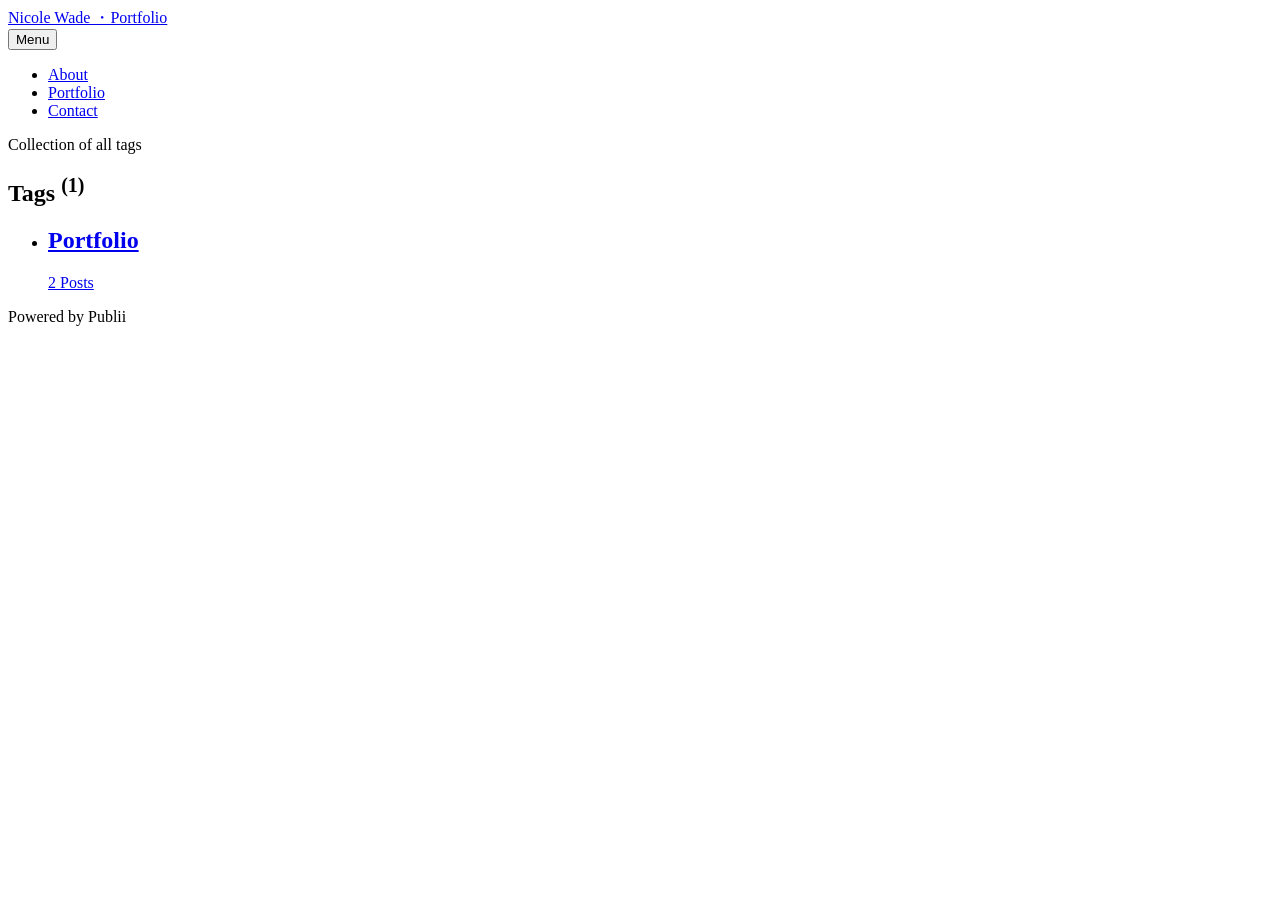
<file: tags/index.html>
<!DOCTYPE html><html lang="en-us"><head><meta charset="utf-8"><meta http-equiv="X-UA-Compatible" content="IE=edge"><meta name="viewport" content="width=device-width,initial-scale=1"><title>All tags - Nicole Wade ・Portfolio</title><meta name="robots" content="noindex, follow"><meta name="generator" content="Publii Open-Source CMS for Static Site"><link rel="alternate" type="application/atom+xml" href="https://www.nicolewadeok.com/feed.xml" title="Nicole Wade ・Portfolio - RSS"><link rel="alternate" type="application/json" href="https://www.nicolewadeok.com/feed.json" title="Nicole Wade ・Portfolio - JSON"><meta property="og:title" content="Nicole Wade ・Portfolio"><meta property="og:site_name" content="Nicole Wade ・Portfolio"><meta property="og:description" content=""><meta property="og:url" content="https://www.nicolewadeok.com/tags/"><meta property="og:type" content="website"><link rel="stylesheet" href="https://www.nicolewadeok.com/assets/css/style.css?v=77dd342177fa76815b6a574229408be8"><script type="application/ld+json">{"@context":"http://schema.org","@type":"Organization","name":"Nicole Wade ・Portfolio","url":"https://www.nicolewadeok.com/"}</script><noscript><style>img[loading] {
                    opacity: 1;
                }</style></noscript></head><body class="tags-template"><div class="container"><header class="header" id="js-header"><a href="https://www.nicolewadeok.com/" class="logo">Nicole Wade ・Portfolio</a><nav class="navbar js-navbar"><button class="navbar__toggle js-toggle" aria-label="Menu"><span class="navbar__toggle-box"><span class="navbar__toggle-inner">Menu</span></span></button><ul class="navbar__menu"><li><a href="https://www.nicolewadeok.com/about.html" target="_self">About</a></li><li><a href="https://www.nicolewadeok.com/tags/portfolio/" target="_self">Portfolio</a></li><li><a href="https://www.nicolewadeok.com/contact.html" target="_self">Contact</a></li></ul></nav></header><main class="page page--tags"><section class="hero wrapper"><p>Collection of all tags</p><h1>Tags <sup>(1)</sup></h1></section><ul class="l-col l-col--3"><li class="c-card"><a href="https://www.nicolewadeok.com/tags/portfolio/" class="c-card__link"><div class="c-card__body"><div class="c-card__text"><h2>Portfolio</h2><span>2 Posts</span></div></div></a></li></ul></main><footer class="footer"><div class="footer__copyright">Powered by Publii</div></footer></div><script defer="defer" src="https://www.nicolewadeok.com/assets/js/scripts.min.js?v=1762f7ab131e33a4eb8fb224822de245"></script><script>window.publiiThemeMenuConfig={mobileMenuMode:'sidebar',animationSpeed:300,submenuWidth: 'auto',doubleClickTime:500,mobileMenuExpandableSubmenus:true,relatedContainerForOverlayMenuSelector:'.navbar'};</script><script defer="defer" src="https://www.nicolewadeok.com/assets/js/isotope.pkgd.min.js?v=2afcff647ed260006faa71c8e779e8d4"></script><script>window.addEventListener("DOMContentLoaded",function(){var j=new Isotope(".l-col",{itemSelector:".c-card",percentPosition:true,layoutMode:"masonry",transitionDuration:"0.6s",masonry:{columnWidth:".c-card"}});var g=document.querySelector(".filter__button-group");if(g){g.addEventListener("click",function(i){if(!matchesSelector(i.target,"button")){return}var k=i.target.getAttribute("data-filter");j.arrange({filter:k})});var b=document.querySelectorAll(".filter__button-group");for(var c=0,e=b.length;c<e;c++){var d=b[c];h(d)}function h(i){i.addEventListener("click",function(k){if(!matchesSelector(k.target,"button")){return}var m=i.querySelector(".is-active");if(m){m.classList.remove("is-active");m.setAttribute("aria-pressed","false")}k.target.classList.add("is-active");k.target.setAttribute("aria-pressed","true")})}}var a=document.querySelector(".l-col");var f=document.querySelectorAll(".c-card");a.classList.add("is-visible");j.revealItemElements(f)});</script><script>/*<![CDATA[*/var images=document.querySelectorAll("img[loading]");for(var i=0;i<images.length;i++){if(images[i].complete){images[i].classList.add("is-loaded")}else{images[i].addEventListener("load",function(){this.classList.add("is-loaded")},false)}};/*]]>*/</script></body></html>
</file>
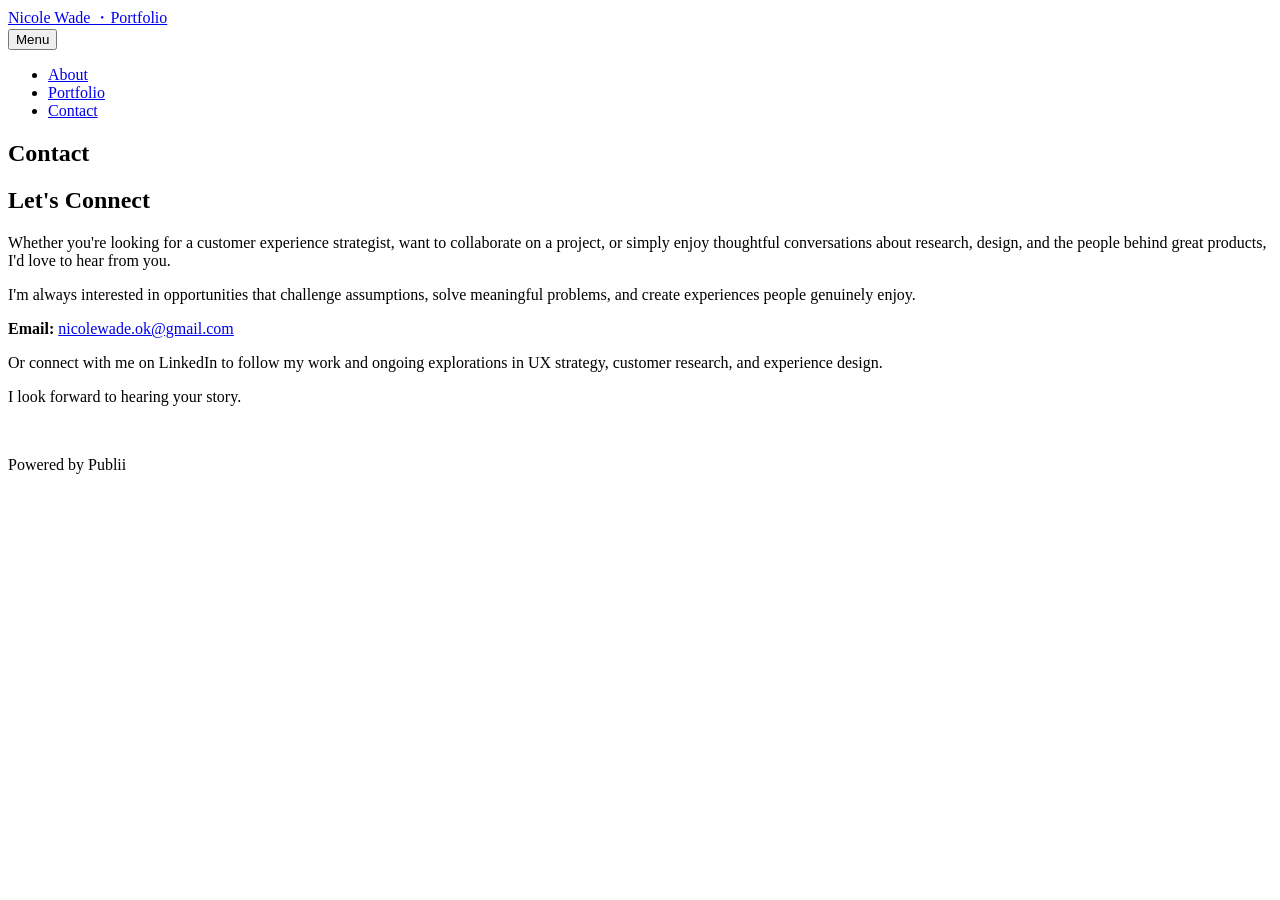
<file: contact.html>
<!DOCTYPE html><html lang="en-us"><head><meta charset="utf-8"><meta http-equiv="X-UA-Compatible" content="IE=edge"><meta name="viewport" content="width=device-width,initial-scale=1"><title>Contact - Nicole Wade ・Portfolio</title><meta name="description" content="Let's Connect Whether you're looking for a customer experience strategist, want to&hellip;"><meta name="generator" content="Publii Open-Source CMS for Static Site"><link rel="canonical" href="https://www.nicolewadeok.com/contact.html"><link rel="alternate" type="application/atom+xml" href="https://www.nicolewadeok.com/feed.xml" title="Nicole Wade ・Portfolio - RSS"><link rel="alternate" type="application/json" href="https://www.nicolewadeok.com/feed.json" title="Nicole Wade ・Portfolio - JSON"><meta property="og:title" content="Contact"><meta property="og:site_name" content="Nicole Wade ・Portfolio"><meta property="og:description" content="Let's Connect Whether you're looking for a customer experience strategist, want to&hellip;"><meta property="og:url" content="https://www.nicolewadeok.com/contact.html"><meta property="og:type" content="article"><link rel="stylesheet" href="https://www.nicolewadeok.com/assets/css/style.css?v=77dd342177fa76815b6a574229408be8"><script type="application/ld+json">{"@context":"http://schema.org","@type":"Article","mainEntityOfPage":{"@type":"WebPage","@id":"https://www.nicolewadeok.com/contact.html"},"headline":"Contact","datePublished":"2026-07-06T15:14-07:00","dateModified":"2026-07-06T15:45-07:00","description":"Let's Connect Whether you're looking for a customer experience strategist, want to&hellip;","author":{"@type":"Person","name":"Nicole Wade","url":"https://www.nicolewadeok.com/authors/nicole-wade/"},"publisher":{"@type":"Organization","name":"Nicole Wade"}}</script><noscript><style>img[loading] {
                    opacity: 1;
                }</style></noscript></head><body class="page-template"><div class="container"><header class="header" id="js-header"><a href="https://www.nicolewadeok.com/" class="logo">Nicole Wade ・Portfolio</a><nav class="navbar js-navbar"><button class="navbar__toggle js-toggle" aria-label="Menu"><span class="navbar__toggle-box"><span class="navbar__toggle-inner">Menu</span></span></button><ul class="navbar__menu"><li><a href="https://www.nicolewadeok.com/about.html" target="_self">About</a></li><li><a href="https://www.nicolewadeok.com/tags/portfolio/" target="_self">Portfolio</a></li><li class="active"><a href="https://www.nicolewadeok.com/contact.html" target="_self">Contact</a></li></ul></nav></header><main class="page"><article class="content wrapper"><header class="hero"><h1 class="content__title">Contact</h1></header><div class="content__entry"><h1>Let's Connect</h1><p>Whether you're looking for a customer experience strategist, want to collaborate on a project, or simply enjoy thoughtful conversations about research, design, and the people behind great products, I'd love to hear from you.</p><p>I'm always interested in opportunities that challenge assumptions, solve meaningful problems, and create experiences people genuinely enjoy.</p><p><strong>Email:</strong> <a href="mailto:nicolewade.ok@gmail.com">nicolewade.ok@gmail.com</a></p><p>Or connect with me on LinkedIn to follow my work and ongoing explorations in UX strategy, customer research, and experience design.</p><p>I look forward to hearing your story.</p><p> </p></div></article></main><footer class="footer"><div class="footer__copyright">Powered by Publii</div></footer></div><script defer="defer" src="https://www.nicolewadeok.com/assets/js/scripts.min.js?v=1762f7ab131e33a4eb8fb224822de245"></script><script>window.publiiThemeMenuConfig={mobileMenuMode:'sidebar',animationSpeed:300,submenuWidth: 'auto',doubleClickTime:500,mobileMenuExpandableSubmenus:true,relatedContainerForOverlayMenuSelector:'.navbar'};</script><script>/*<![CDATA[*/var images=document.querySelectorAll("img[loading]");for(var i=0;i<images.length;i++){if(images[i].complete){images[i].classList.add("is-loaded")}else{images[i].addEventListener("load",function(){this.classList.add("is-loaded")},false)}};/*]]>*/</script></body></html>
</file>
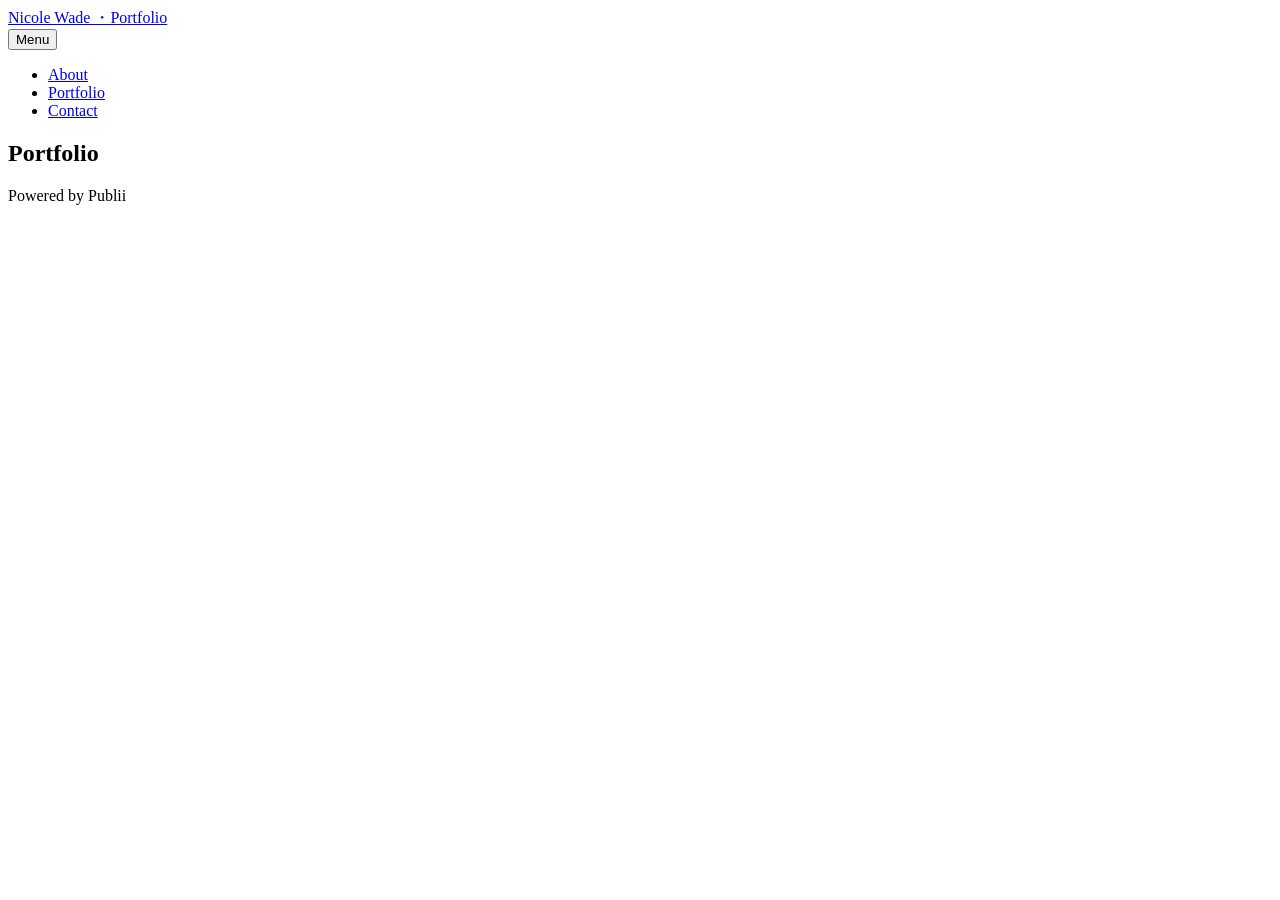
<file: portfolio.html>
<!DOCTYPE html><html lang="en-us"><head><meta charset="utf-8"><meta http-equiv="X-UA-Compatible" content="IE=edge"><meta name="viewport" content="width=device-width,initial-scale=1"><title>Portfolio - Nicole Wade ・Portfolio</title><meta name="generator" content="Publii Open-Source CMS for Static Site"><link rel="canonical" href="https://www.nicolewadeok.com/portfolio.html"><link rel="alternate" type="application/atom+xml" href="https://www.nicolewadeok.com/feed.xml" title="Nicole Wade ・Portfolio - RSS"><link rel="alternate" type="application/json" href="https://www.nicolewadeok.com/feed.json" title="Nicole Wade ・Portfolio - JSON"><meta property="og:title" content="Portfolio"><meta property="og:site_name" content="Nicole Wade ・Portfolio"><meta property="og:description" content=""><meta property="og:url" content="https://www.nicolewadeok.com/portfolio.html"><meta property="og:type" content="article"><link rel="stylesheet" href="https://www.nicolewadeok.com/assets/css/style.css?v=77dd342177fa76815b6a574229408be8"><script type="application/ld+json">{"@context":"http://schema.org","@type":"Article","mainEntityOfPage":{"@type":"WebPage","@id":"https://www.nicolewadeok.com/portfolio.html"},"headline":"Portfolio","datePublished":"2026-07-06T15:14-07:00","dateModified":"2026-07-06T15:14-07:00","description":"","author":{"@type":"Person","name":"Nicole Wade","url":"https://www.nicolewadeok.com/authors/nicole-wade/"},"publisher":{"@type":"Organization","name":"Nicole Wade"}}</script><noscript><style>img[loading] {
                    opacity: 1;
                }</style></noscript></head><body class="page-template"><div class="container"><header class="header" id="js-header"><a href="https://www.nicolewadeok.com/" class="logo">Nicole Wade ・Portfolio</a><nav class="navbar js-navbar"><button class="navbar__toggle js-toggle" aria-label="Menu"><span class="navbar__toggle-box"><span class="navbar__toggle-inner">Menu</span></span></button><ul class="navbar__menu"><li><a href="https://www.nicolewadeok.com/about.html" target="_self">About</a></li><li><a href="https://www.nicolewadeok.com/tags/portfolio/" target="_self">Portfolio</a></li><li><a href="https://www.nicolewadeok.com/contact.html" target="_self">Contact</a></li></ul></nav></header><main class="page"><article class="content wrapper"><header class="hero"><h1 class="content__title">Portfolio</h1></header><div class="content__entry"></div></article></main><footer class="footer"><div class="footer__copyright">Powered by Publii</div></footer></div><script defer="defer" src="https://www.nicolewadeok.com/assets/js/scripts.min.js?v=1762f7ab131e33a4eb8fb224822de245"></script><script>window.publiiThemeMenuConfig={mobileMenuMode:'sidebar',animationSpeed:300,submenuWidth: 'auto',doubleClickTime:500,mobileMenuExpandableSubmenus:true,relatedContainerForOverlayMenuSelector:'.navbar'};</script><script>/*<![CDATA[*/var images=document.querySelectorAll("img[loading]");for(var i=0;i<images.length;i++){if(images[i].complete){images[i].classList.add("is-loaded")}else{images[i].addEventListener("load",function(){this.classList.add("is-loaded")},false)}};/*]]>*/</script></body></html>
</file>
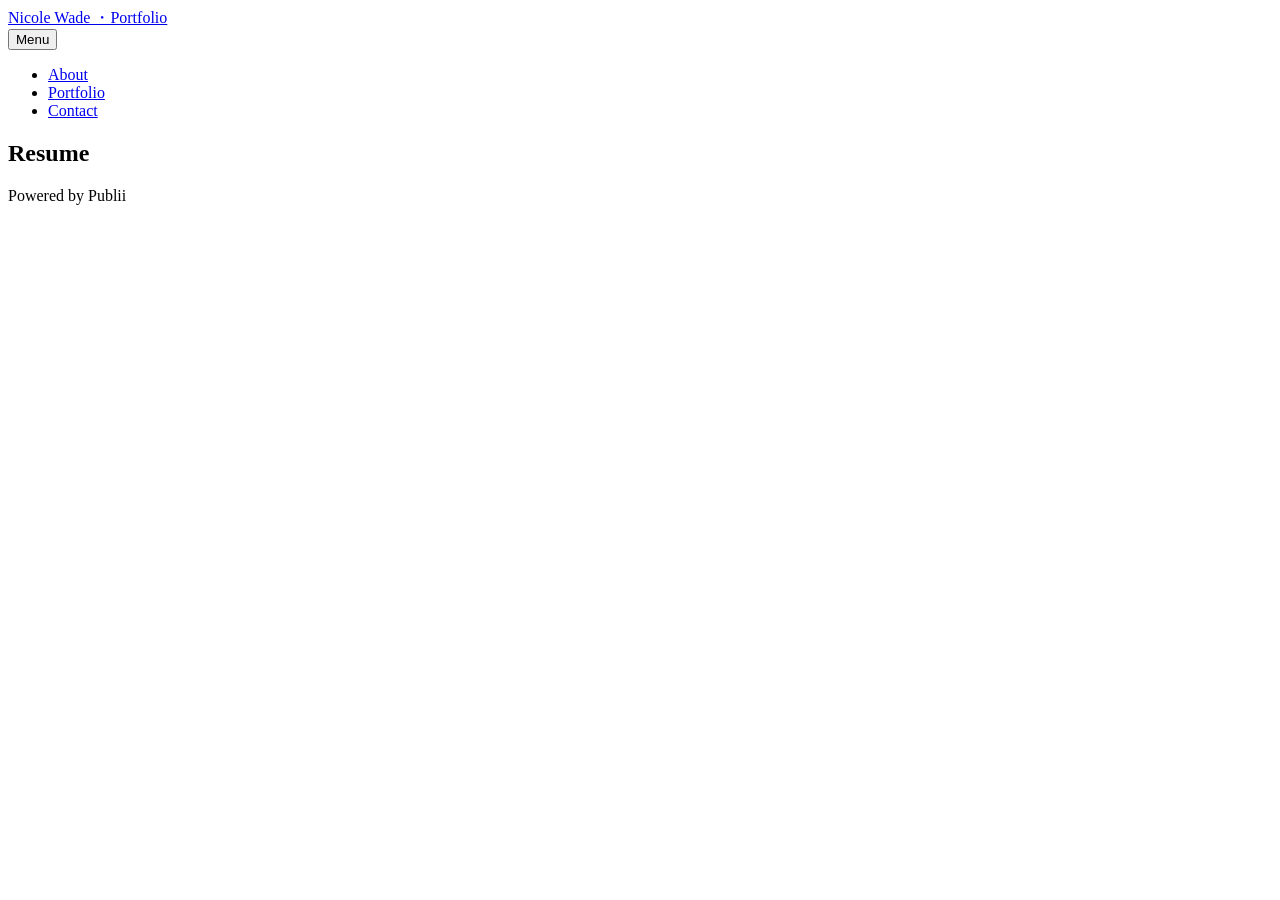
<file: resume.html>
<!DOCTYPE html><html lang="en-us"><head><meta charset="utf-8"><meta http-equiv="X-UA-Compatible" content="IE=edge"><meta name="viewport" content="width=device-width,initial-scale=1"><title>Resume - Nicole Wade ・Portfolio</title><meta name="generator" content="Publii Open-Source CMS for Static Site"><link rel="canonical" href="https://www.nicolewadeok.com/resume.html"><link rel="alternate" type="application/atom+xml" href="https://www.nicolewadeok.com/feed.xml" title="Nicole Wade ・Portfolio - RSS"><link rel="alternate" type="application/json" href="https://www.nicolewadeok.com/feed.json" title="Nicole Wade ・Portfolio - JSON"><meta property="og:title" content="Resume"><meta property="og:site_name" content="Nicole Wade ・Portfolio"><meta property="og:description" content=""><meta property="og:url" content="https://www.nicolewadeok.com/resume.html"><meta property="og:type" content="article"><link rel="stylesheet" href="https://www.nicolewadeok.com/assets/css/style.css?v=77dd342177fa76815b6a574229408be8"><script type="application/ld+json">{"@context":"http://schema.org","@type":"Article","mainEntityOfPage":{"@type":"WebPage","@id":"https://www.nicolewadeok.com/resume.html"},"headline":"Resume","datePublished":"2026-07-06T15:14-07:00","dateModified":"2026-07-06T15:14-07:00","description":"","author":{"@type":"Person","name":"Nicole Wade","url":"https://www.nicolewadeok.com/authors/nicole-wade/"},"publisher":{"@type":"Organization","name":"Nicole Wade"}}</script><noscript><style>img[loading] {
                    opacity: 1;
                }</style></noscript></head><body class="page-template"><div class="container"><header class="header" id="js-header"><a href="https://www.nicolewadeok.com/" class="logo">Nicole Wade ・Portfolio</a><nav class="navbar js-navbar"><button class="navbar__toggle js-toggle" aria-label="Menu"><span class="navbar__toggle-box"><span class="navbar__toggle-inner">Menu</span></span></button><ul class="navbar__menu"><li><a href="https://www.nicolewadeok.com/about.html" target="_self">About</a></li><li><a href="https://www.nicolewadeok.com/tags/portfolio/" target="_self">Portfolio</a></li><li><a href="https://www.nicolewadeok.com/contact.html" target="_self">Contact</a></li></ul></nav></header><main class="page"><article class="content wrapper"><header class="hero"><h1 class="content__title">Resume</h1></header><div class="content__entry"></div></article></main><footer class="footer"><div class="footer__copyright">Powered by Publii</div></footer></div><script defer="defer" src="https://www.nicolewadeok.com/assets/js/scripts.min.js?v=1762f7ab131e33a4eb8fb224822de245"></script><script>window.publiiThemeMenuConfig={mobileMenuMode:'sidebar',animationSpeed:300,submenuWidth: 'auto',doubleClickTime:500,mobileMenuExpandableSubmenus:true,relatedContainerForOverlayMenuSelector:'.navbar'};</script><script>/*<![CDATA[*/var images=document.querySelectorAll("img[loading]");for(var i=0;i<images.length;i++){if(images[i].complete){images[i].classList.add("is-loaded")}else{images[i].addEventListener("load",function(){this.classList.add("is-loaded")},false)}};/*]]>*/</script></body></html>
</file>
